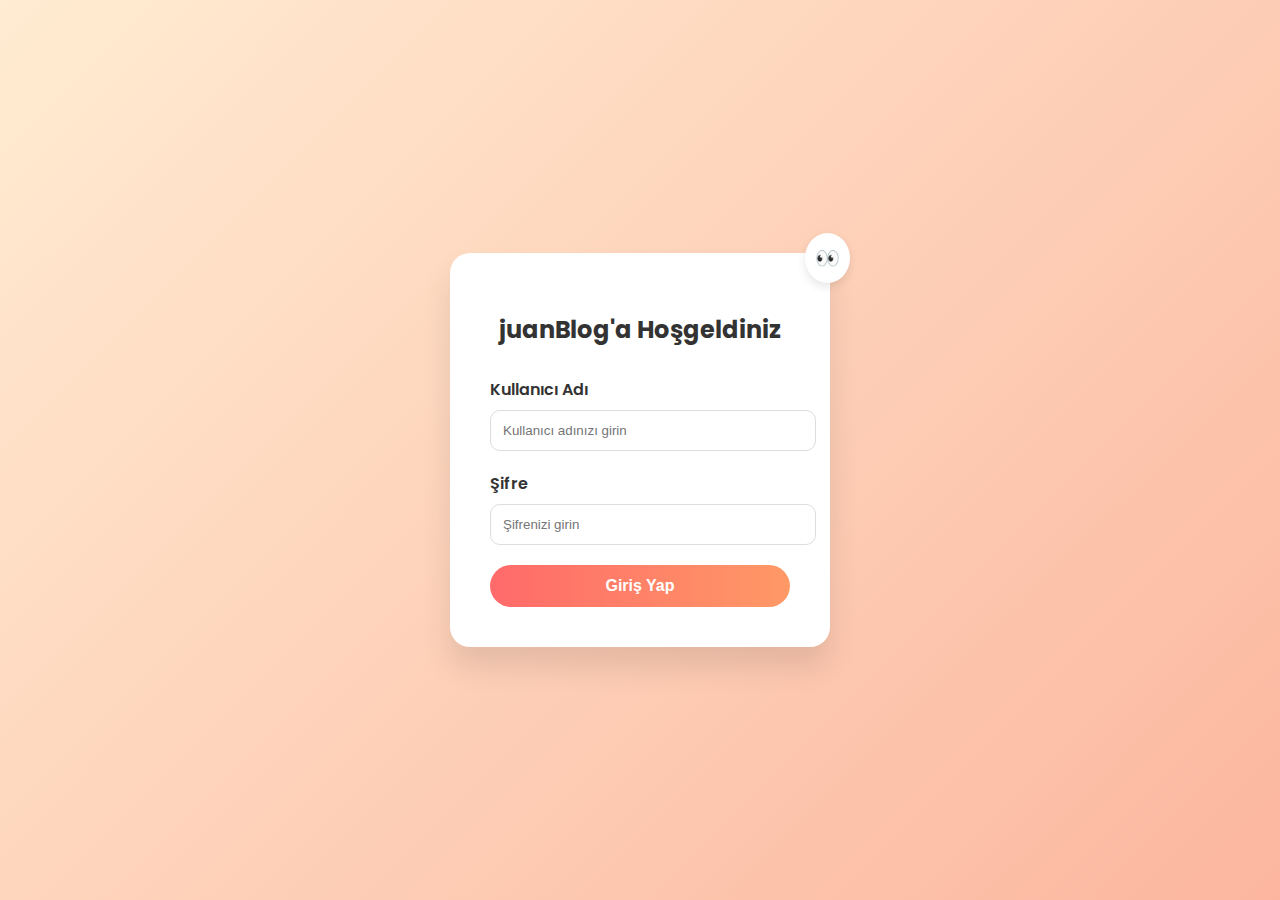
<file: index.html>
<!DOCTYPE html>
<html lang="en">
<head>
    <meta charset="UTF-8">
    <meta name="viewport" content="width=device-width, initial-scale=1.0">
    <title>Blog Giriş</title>
    <link rel="stylesheet" href="login.css">
    <link href="https://fonts.googleapis.com/css2?family=Poppins:wght@400;600;700&display=swap" rel="stylesheet">
</head>
<body>
    <div class="login-container">
        <div class="login-box">
            <h2>juanBlog'a Hoşgeldiniz</h2>
            <form>
                <div class="input-group">
                    <label for="usernam">Kullanıcı Adı</label>
                    <input type="text" id="usernam" name="usernam" placeholder="Kullanıcı adınızı girin" required>
                </div>
                <div class="input-group">
                    <label for="password">Şifre</label>
                    <input type="password" id="password" name="password" placeholder="Şifrenizi girin" required>
                </div>
                <button type="submit" class="login-button">Giriş Yap</button>
            </form>
        </div>
    </div>
    <script src="login.js"></script>
</body>

</html>
</file>
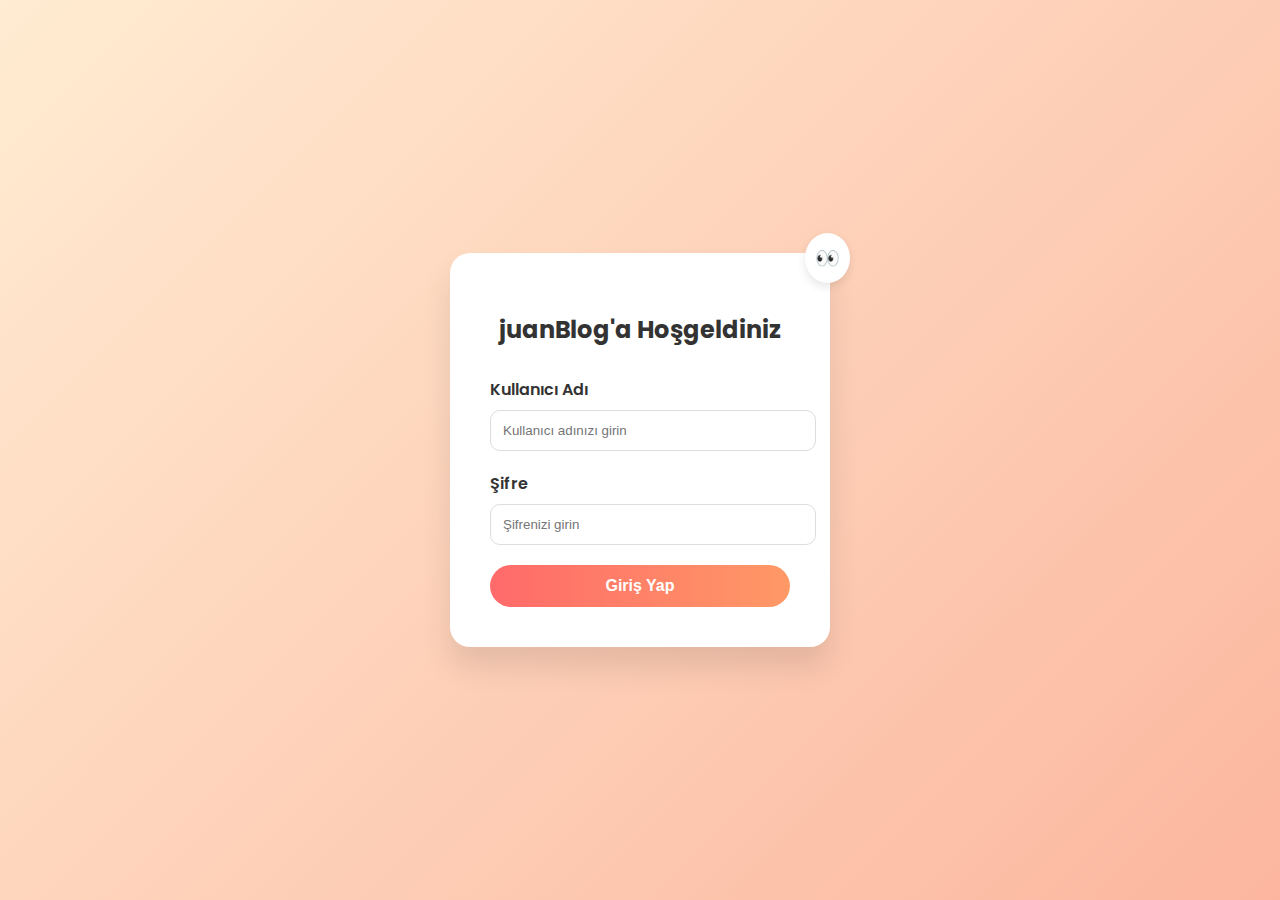
<file: html/index.html>
<!DOCTYPE html>
<html lang="en">
<head>
    <meta charset="UTF-8">
    <meta name="viewport" content="width=device-width, initial-scale=1.0">
    <title>Blog Giriş</title>
    <link rel="stylesheet" href="../css/login.css">
    <link href="https://fonts.googleapis.com/css2?family=Poppins:wght@400;600;700&display=swap" rel="stylesheet">
</head>
<body>
    <div class="login-container">
        <div class="login-box">
            <h2>juanBlog'a Hoşgeldiniz</h2>
            <form>
                <div class="input-group">
                    <label for="username">Kullanıcı Adı</label>
                    <input type="text" id="username" name="username" placeholder="Kullanıcı adınızı girin" required>
                </div>
                <div class="input-group">
                    <label for="password">Şifre</label>
                    <input type="password" id="password" name="password" placeholder="Şifrenizi girin" required>
                </div>
                <button type="submit" class="login-button">Giriş Yap</button>
            </form>
        </div>
    </div>
    <script src="../js/login.js"></script>
</body>

</html>
</file>
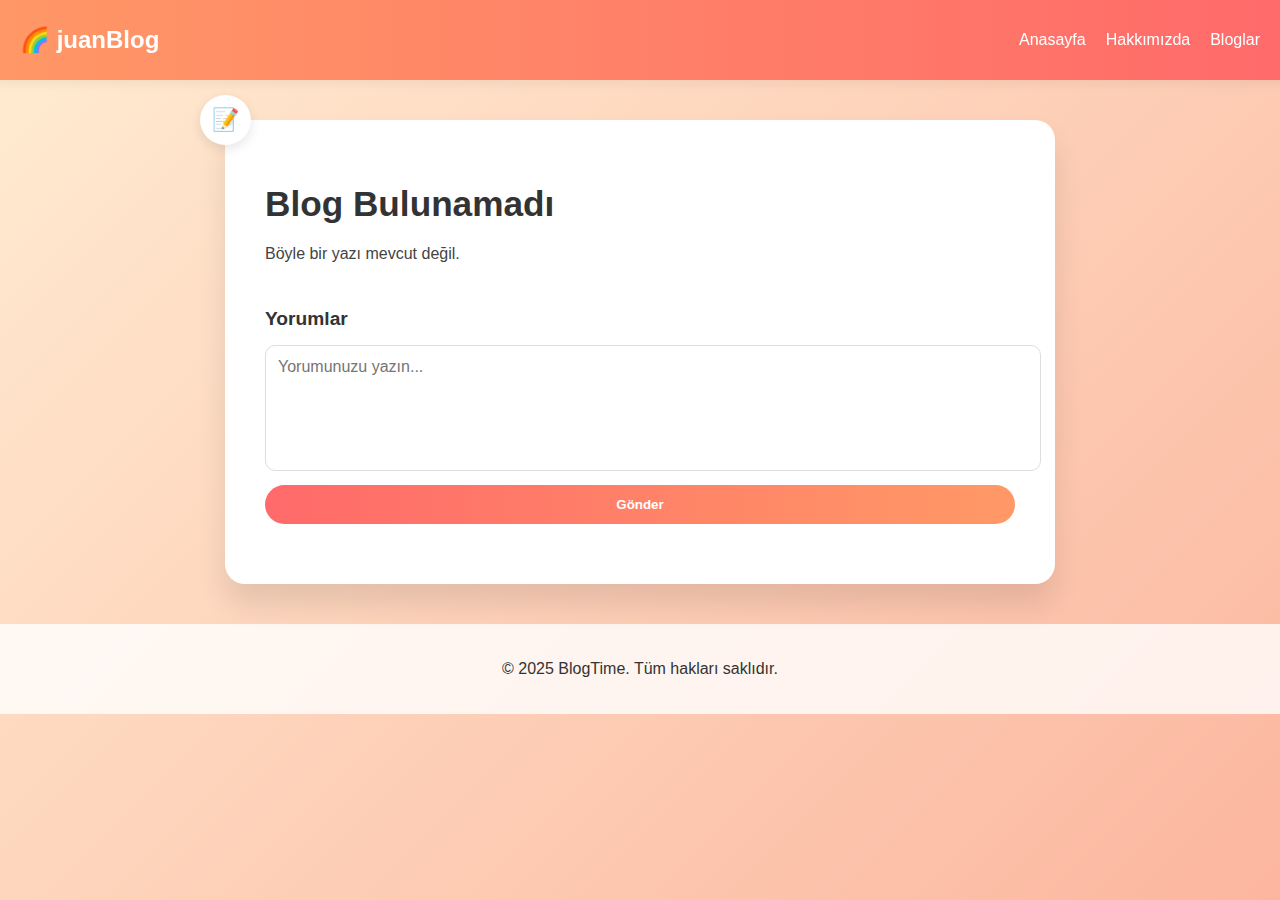
<file: detail.html>
<!DOCTYPE html>
<html lang="tr">
<head>
  <meta charset="UTF-8" />
  <meta name="viewport" content="width=device-width, initial-scale=1.0" />
  <title>Blog Detay</title>
  <link rel="stylesheet" href="detail.css" />
</head>
<body>

  <nav class="navbar">
    <div class="logo">🌈 juanBlog</div>
    <ul class="nav-links" id="nav-links">
      <li><a href="index.html">Anasayfa</a></li>
      <li><a href="#">Hakkımızda</a></li>
      <li><a href="home.html">Bloglar</a></li>
    <div class="menu-toggle" id="mobile-menu">&#9776;</div>
    </ul>
  </nav>

  <div class="container">
    <header id="blog-header"></header>
    <article id="blog-content"></article>

    <section class="comments">
      <h3>Yorumlar</h3>
      <form id="commentForm">
        <textarea placeholder="Yorumunuzu yazın..." required></textarea>
        <button type="submit">Gönder</button>
      </form>
      <ul id="commentList"></ul>
    </section>
  </div>

  <footer>
    <p>&copy; 2025 BlogTime. Tüm hakları saklıdır.</p>
  </footer>

  <script src="detail.js"></script>
  <script>
  
    document.getElementById("mobile-menu").addEventListener("click", () => {
      document.getElementById("nav-links").classList.toggle("active");
    });
  </script>
</body>
</html>
</file>
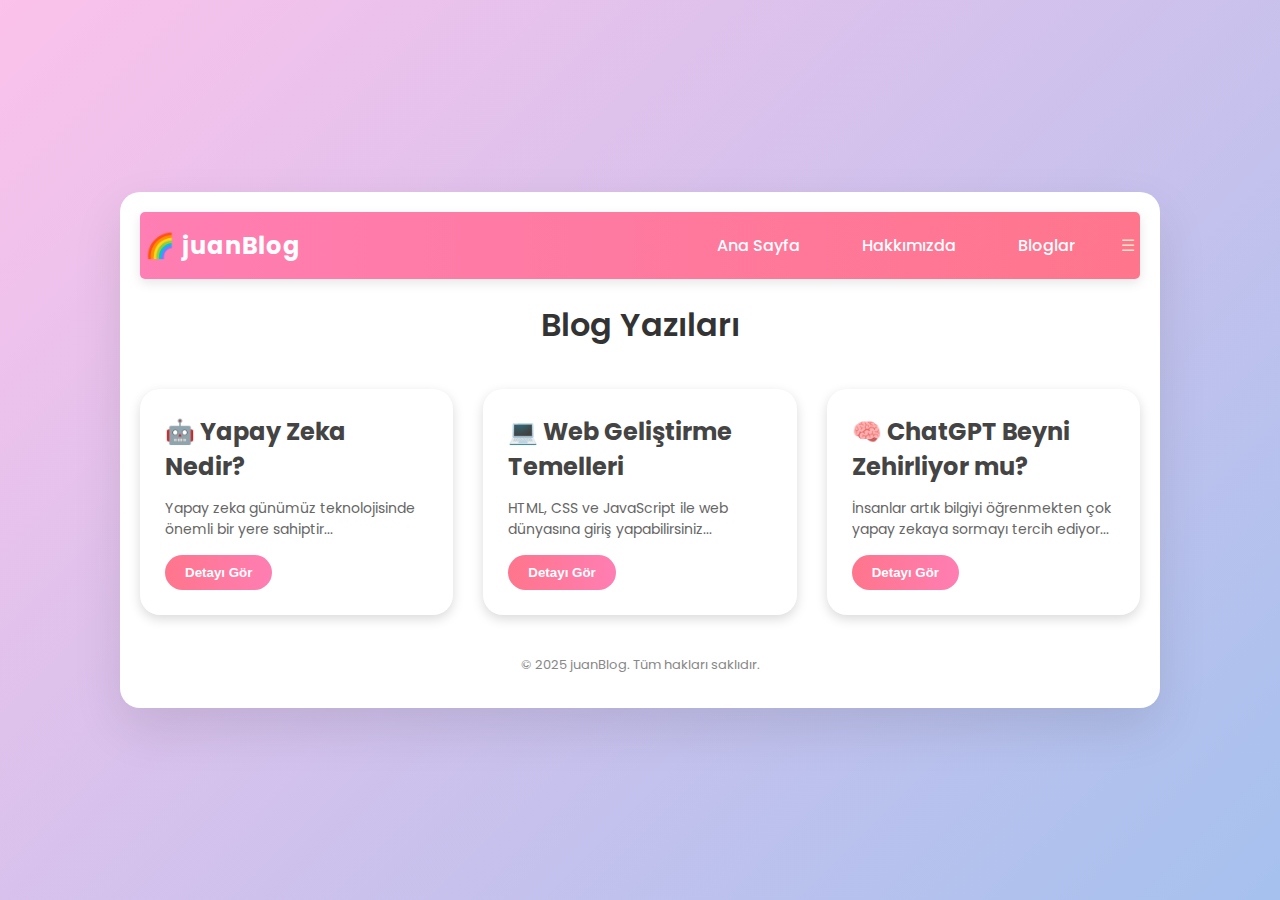
<file: home.html>
<!DOCTYPE html>
<html lang="tr">
<head>
  <meta charset="UTF-8">
  <title>Ana Sayfa</title>
  <meta name="viewport" content="width=device-width, initial-scale=1.0">
  <link rel="stylesheet" href="style.css">
  <link href="https://fonts.googleapis.com/css2?family=Poppins:wght@400;600&display=swap" rel="stylesheet">
</head>
<body>
<div class="container">
    
    <nav class="navbar">
      <div class="logo">🌈 juanBlog</div>
      <ul class="nav-links" id="nav-links">
        <li><a href="index.html">Ana Sayfa</a></li>
        <li><a href="#">Hakkımızda</a></li>
        <li><a href="home.html">Bloglar</a></li>
        <div class="hamburger" onclick="toggleMenu()" style="color: bisque;">☰</div>
      </ul>
    </nav>

    <h1 class="main-title">Blog Yazıları</h1>

    <div class="blog-list">
      <div class="blog-item">
        <h2>🤖 Yapay Zeka Nedir?</h2>
        <p>Yapay zeka günümüz teknolojisinde önemli bir yere sahiptir...</p>
        <button onclick="goToDetail(1)">Detayı Gör</button>
      </div>

      <div class="blog-item">
        <h2>💻 Web Geliştirme Temelleri</h2>
        <p>HTML, CSS ve JavaScript ile web dünyasına giriş yapabilirsiniz...</p>
        <button onclick="goToDetail(2)">Detayı Gör</button>
      </div>

      <div class="blog-item">
        <h2>🧠 ChatGPT Beyni Zehirliyor mu?</h2>
        <p>İnsanlar artık bilgiyi öğrenmekten çok yapay zekaya sormayı tercih ediyor...</p>
        <button onclick="goToDetail(3)">Detayı Gör</button>
      </div>
    </div>


    <footer>
      <p>&copy; 2025 juanBlog. Tüm hakları saklıdır.</p>
    </footer>
  </div>
  

  <script src="home.js"></script>
</body>
</html>
</file>
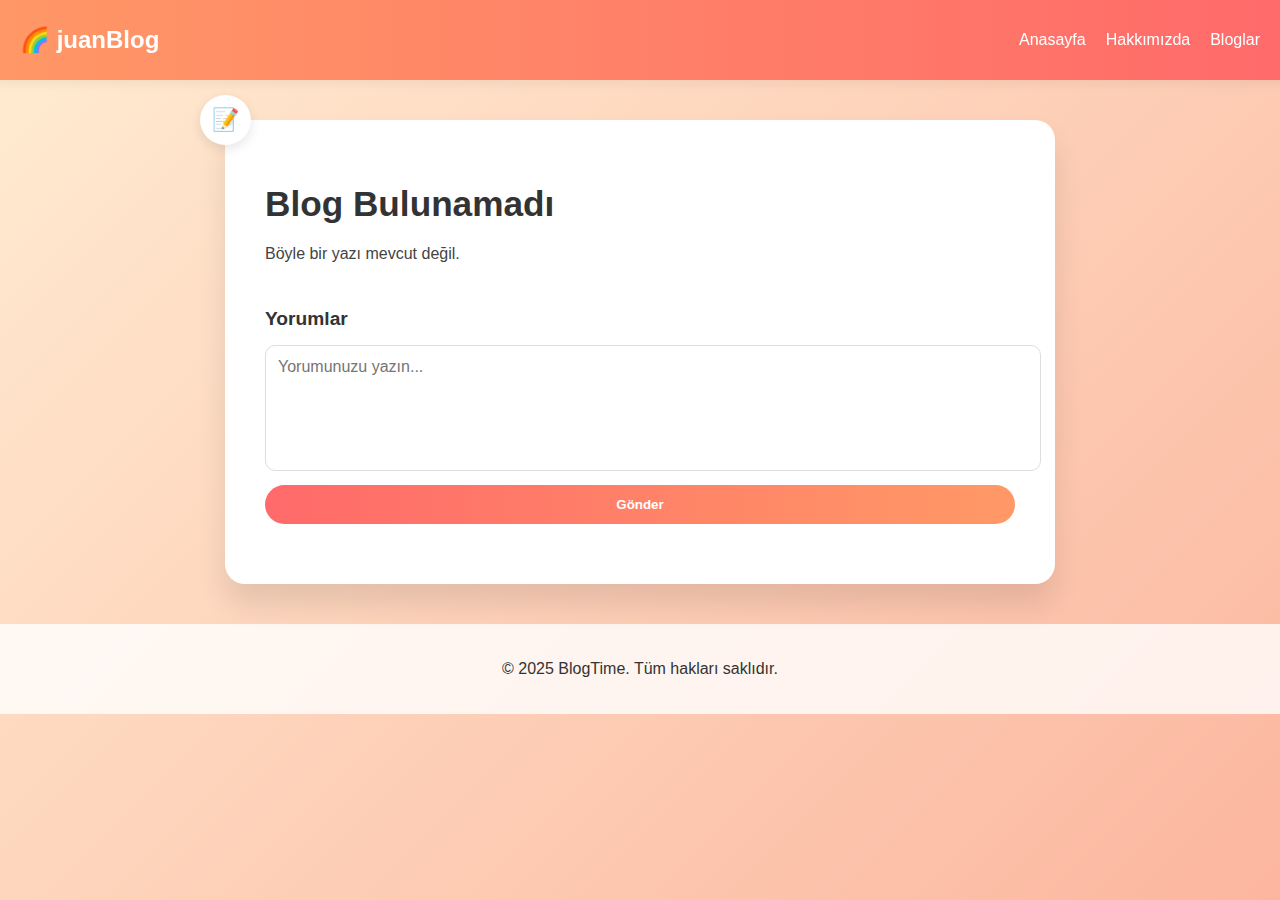
<file: html/detail.html>
<!DOCTYPE html>
<html lang="tr">
<head>
  <meta charset="UTF-8" />
  <meta name="viewport" content="width=device-width, initial-scale=1.0" />
  <title>Blog Detay</title>
  <link rel="stylesheet" href="../css/detail.css" />
</head>
<body>

  <nav class="navbar">
    <div class="logo">🌈 juanBlog</div>
    <ul class="nav-links" id="nav-links">
      <li><a href="../index.html">Anasayfa</a></li>
      <li><a href="../about.html">Hakkımızda</a></li>
      <li><a href="../contact.html">Bloglar</a></li>
    <div class="menu-toggle" id="mobile-menu">&#9776;</div>
    </ul>
  </nav>

  <div class="container">
    <header id="blog-header"></header>
    <article id="blog-content"></article>

    <section class="comments">
      <h3>Yorumlar</h3>
      <form id="commentForm">
        <textarea placeholder="Yorumunuzu yazın..." required></textarea>
        <button type="submit">Gönder</button>
      </form>
      <ul id="commentList"></ul>
    </section>
  </div>

  <footer>
    <p>&copy; 2025 BlogTime. Tüm hakları saklıdır.</p>
  </footer>

  <script src="../js/detail.js"></script>
  <script>
  
    document.getElementById("mobile-menu").addEventListener("click", () => {
      document.getElementById("nav-links").classList.toggle("active");
    });
  </script>
</body>
</html>
</file>
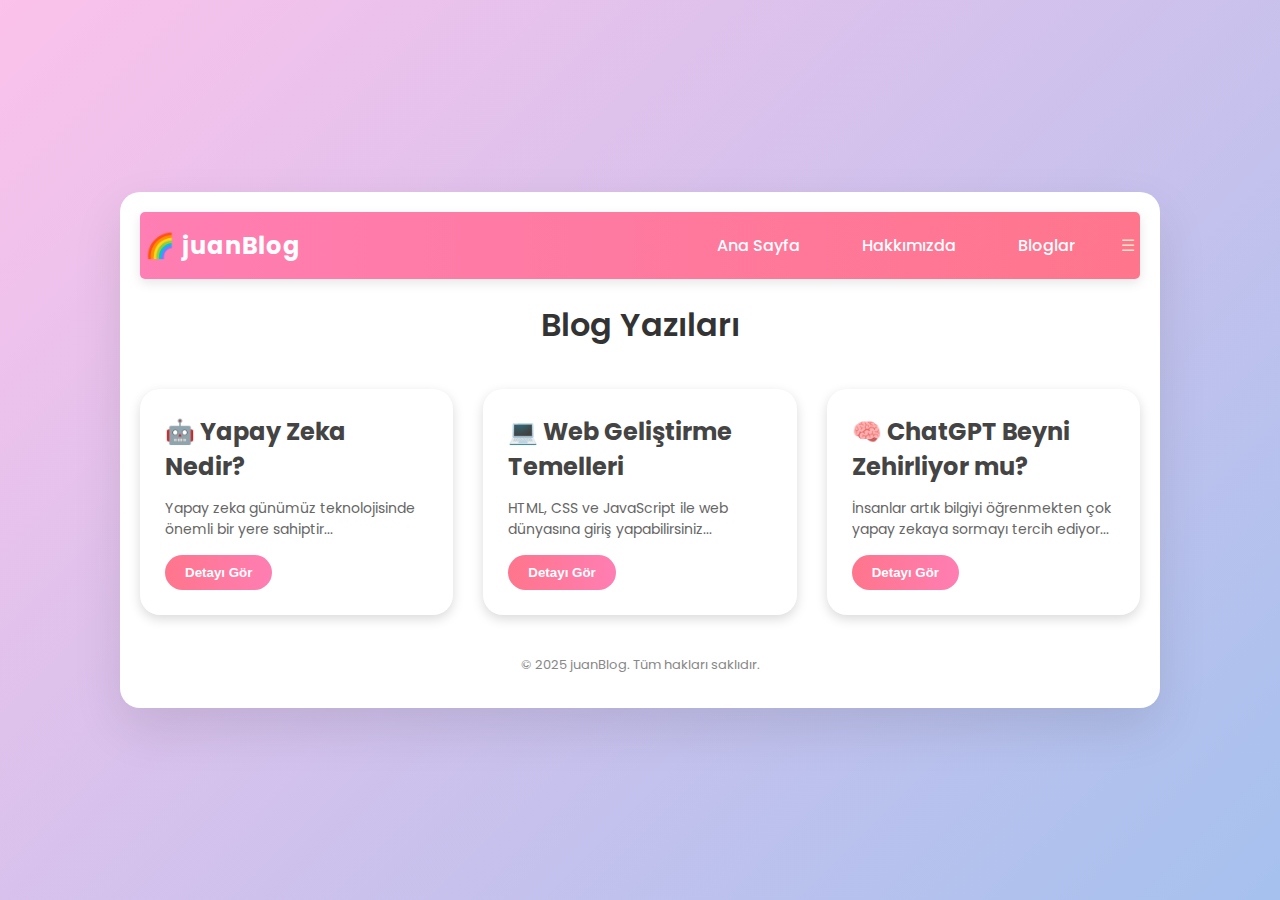
<file: html/home.html>
<!DOCTYPE html>
<html lang="tr">
<head>
  <meta charset="UTF-8">
  <title>Ana Sayfa</title>
  <meta name="viewport" content="width=device-width, initial-scale=1.0">
  <link rel="stylesheet" href="../css/style.css">
  <link href="https://fonts.googleapis.com/css2?family=Poppins:wght@400;600&display=swap" rel="stylesheet">
</head>
<body>
<div class="container">
    
    <nav class="navbar">
      <div class="logo">🌈 juanBlog</div>
      <ul class="nav-links" id="nav-links">
        <li><a href="#">Ana Sayfa</a></li>
        <li><a href="#">Hakkımızda</a></li>
        <li><a href="#">Bloglar</a></li>
        <div class="hamburger" onclick="toggleMenu()" style="color: bisque;">☰</div>
      </ul>
    </nav>

    <h1 class="main-title">Blog Yazıları</h1>

    <div class="blog-list">
      <div class="blog-item">
        <h2>🤖 Yapay Zeka Nedir?</h2>
        <p>Yapay zeka günümüz teknolojisinde önemli bir yere sahiptir...</p>
        <button onclick="goToDetail(1)">Detayı Gör</button>
      </div>

      <div class="blog-item">
        <h2>💻 Web Geliştirme Temelleri</h2>
        <p>HTML, CSS ve JavaScript ile web dünyasına giriş yapabilirsiniz...</p>
        <button onclick="goToDetail(2)">Detayı Gör</button>
      </div>

      <div class="blog-item">
        <h2>🧠 ChatGPT Beyni Zehirliyor mu?</h2>
        <p>İnsanlar artık bilgiyi öğrenmekten çok yapay zekaya sormayı tercih ediyor...</p>
        <button onclick="goToDetail(3)">Detayı Gör</button>
      </div>
    </div>


    <footer>
      <p>&copy; 2025 juanBlog. Tüm hakları saklıdır.</p>
    </footer>
  </div>
  

  <script src="../js/home.js"></script>
</body>
</html>
</file>
<file: login.css>
body {
    margin: 0;
    padding: 0;
    font-family: 'Poppins', sans-serif;
    background: linear-gradient(135deg, #ffecd2 0%, #fcb69f 100%);
    height: 100vh;
    display: flex;
    align-items: center;
    justify-content: center;
}

.login-container {
    display: flex;
    justify-content: center;
    align-items: center;
}

.login-box {
    background-color: #fff;
    padding: 40px;
    border-radius: 20px;
    box-shadow: 0 20px 30px rgba(0, 0, 0, 0.1);
    width: 300px;
    position: relative;
    text-align: center;
}

.login-box h2 {
    margin-bottom: 30px;
    font-weight: 700;
    color: #333;
}

.input-group {
    margin-bottom: 20px;
    text-align: left;
}
.input-group label {
    display: block;
    margin-bottom: 8px;
    font-weight: 600;
    color: #333;
}
.input-group input {
    width: 100%;
    padding: 12px;
    border-radius: 10px;
    border: 1px solid #ddd;
    outline: none;
    transition: all 0.3s ease;
}

.input-group input:focus {
    border-color: #ff6a6a;
    box-shadow: 0 0 0 3px rgba(255, 106, 106, 0.2);
}
.login-button {
    width: 100%;
    padding: 12px;
    background: linear-gradient(to right, #ff6a6a, #ff9966);
    color: white;
    border: none;
    border-radius: 50px;
    font-size: 16px;
    font-weight: 600;
    cursor: pointer;
    transition: background 0.3s ease;
}

.login-button:hover {
    background: linear-gradient(to right, #ff4b4b, #ff7f50);
}

.login-box::before {
    content: '👀';
    position: absolute;
    top: -20px;
    right: -20px;
    background-color: #fff;
    border-radius: 50%;
    padding: 10px;
    box-shadow: 0 4px 10px rgba(0,0,0,0.1);
    font-size: 20px;
}
</file>
<file: css/login.css>
body {
    margin: 0;
    padding: 0;
    font-family: 'Poppins', sans-serif;
    background: linear-gradient(135deg, #ffecd2 0%, #fcb69f 100%);
    height: 100vh;
    display: flex;
    align-items: center;
    justify-content: center;
}

.login-container {
    display: flex;
    justify-content: center;
    align-items: center;
}

.login-box {
    background-color: #fff;
    padding: 40px;
    border-radius: 20px;
    box-shadow: 0 20px 30px rgba(0, 0, 0, 0.1);
    width: 300px;
    position: relative;
    text-align: center;
}

.login-box h2 {
    margin-bottom: 30px;
    font-weight: 700;
    color: #333;
}

.input-group {
    margin-bottom: 20px;
    text-align: left;
}
.input-group label {
    display: block;
    margin-bottom: 8px;
    font-weight: 600;
    color: #333;
}
.input-group input {
    width: 100%;
    padding: 12px;
    border-radius: 10px;
    border: 1px solid #ddd;
    outline: none;
    transition: all 0.3s ease;
}

.input-group input:focus {
    border-color: #ff6a6a;
    box-shadow: 0 0 0 3px rgba(255, 106, 106, 0.2);
}
.login-button {
    width: 100%;
    padding: 12px;
    background: linear-gradient(to right, #ff6a6a, #ff9966);
    color: white;
    border: none;
    border-radius: 50px;
    font-size: 16px;
    font-weight: 600;
    cursor: pointer;
    transition: background 0.3s ease;
}

.login-button:hover {
    background: linear-gradient(to right, #ff4b4b, #ff7f50);
}

.login-box::before {
    content: '👀';
    position: absolute;
    top: -20px;
    right: -20px;
    background-color: #fff;
    border-radius: 50%;
    padding: 10px;
    box-shadow: 0 4px 10px rgba(0,0,0,0.1);
    font-size: 20px;
}
</file>
<file: detail.css>
/* GENEL */
body {
  margin: 0;
  padding: 0;
  font-family: 'Poppins', sans-serif;
  background: linear-gradient(135deg, #ffecd2 0%, #fcb69f 100%);
  min-height: 100vh;
  display: flex;
  flex-direction: column;
  align-items: center;
}

/* NAVBAR */
.navbar {
  background: linear-gradient(to left, #ff6a6a, #ff9966);
  color: white;
  padding: 15px 30px;
  display: flex;
  justify-content: space-between;
  align-items: center;
  width: 100%;
  box-shadow: 0 4px 10px rgba(0, 0, 0, 0.05);
  position: sticky;
  top: 0;
  z-index: 999;
  margin-right: 40px;
}
.logo {
  font-size: 1.5em;
  font-weight: bold;
  margin-left: 40px;
}

.nav-links {
  list-style: none;
  display: flex;
  gap: 20px;
}

.nav-links li a {
  color: white;
  text-decoration: none;
  font-weight: 500;
  transition: color 0.3s ease;
}

.nav-links li a:hover {
  color: #ff6a6a;
}

.menu-toggle {
  display: none;
  font-size: 1.8em;
  cursor: pointer;
}

.container {
  background-color: #fff;
  margin-top: 40px;
  padding: 40px;
  border-radius: 20px;
  max-width: 750px;
  width: 90%;
  box-shadow: 0 20px 30px rgba(0, 0, 0, 0.1);
  position: relative;
}

.container::before {
  content: "📝";
  position: absolute;
  top: -25px;
  left: -25px;
  background-color: #fff;
  padding: 12px;
  border-radius: 50%;
  box-shadow: 0 4px 12px rgba(0, 0, 0, 0.1);
  font-size: 22px;
}

header h1 {
  font-size: 2.2em;
  margin-bottom: 10px;
  color: #333;
}

.author {
  font-size: 0.95em;
  color: #888;
  margin-bottom: 20px;
}

article {
  line-height: 1.8;
  color: #444;
}

article h2 {
  font-size: 1.4em;
  margin-top: 30px;
  color: #ff6a6a;
}

.comments {
  margin-top: 40px;
}

.comments h3 {
  font-size: 1.2em;
  margin-bottom: 15px;
  color: #333;
}

.comments textarea {
  width: 100%;
  height: 100px;
  padding: 12px;
  font-family: inherit;
  font-size: 1em;
  border-radius: 10px;
  border: 1px solid #ddd;
  resize: none;
  transition: 0.3s;
}

.comments textarea:focus {
  border-color: #ff6a6a;
  box-shadow: 0 0 0 3px rgba(255, 106, 106, 0.2);
}

.comments button {
  width: 100%;
  padding: 12px;
  margin-top: 10px;
  background: linear-gradient(to right, #ff6a6a, #ff9966);
  color: white;
  font-weight: 600;
  border: none;
  border-radius: 50px;
  cursor: pointer;
  transition: 0.3s;
}

.comments button:hover {
  background: linear-gradient(to right, #ff4b4b, #ff7f50);
}

.comments ul {
  list-style-type: none;
  margin-top: 20px;
  padding: 0;
}

.comments li {
  background-color: #ffeae0;
  padding: 12px;
  border-radius: 10px;
  margin-bottom: 10px;
  font-size: 0.95em;
}

footer {
  margin-top: 40px;
  padding: 20px;
  text-align: center;
  background-color: rgba(255, 255, 255, 0.8);
  width: 100%;
  color: #333;
  font-weight: 500;
}
</file>
<file: style.css>
body {
  margin: 0;
  font-family: 'Poppins', sans-serif;
  background: linear-gradient(135deg, #fbc2eb, #a6c1ee);
  min-height: 100vh;
  display: flex;
  align-items: center;
  justify-content: center;
}

.container {
  width: 100%;
  max-width: 1000px;
  padding: 20px;
  background: white;
  border-radius: 20px;
  box-shadow: 0 20px 50px rgba(0, 0, 0, 0.1);
}

.navbar {
  display: flex;
  justify-content: space-between;
  align-items: center;
  background: linear-gradient(to left, #ff758c, #ff7eb3);
  padding: 5px 5px;
  box-shadow: 0 4px 12px rgba(0, 0, 0, 0.1);
  position: sticky;
  top: 0;
  z-index: 1000;
  border-radius: 5px;
}

.logo {
  font-size: 24px;
  font-weight: 700;
  color: white;
  letter-spacing: 1px;
}

.nav-links {
  list-style: none;
  display: flex;
  gap: 30px;
}

.nav-links a {
  text-decoration: none;
  font-weight: 500;
  color: white;
  padding: 8px 16px;
  border-radius: 8px;
  transition: background 0.3s ease, color 0.3s ease;
}

.nav-links a:hover {
  background: rgba(255, 255, 255, 0.2);
  color: #fff;
}

.nav-links a.active {
  background: white;
  color: #ff7e5f;
}

.main-title {
  text-align: center;
  margin-bottom: 30px;
  color: #333;
  font-weight: 600;
}

.blog-list {
  display: grid;
  grid-template-columns: repeat(auto-fit, minmax(300px, 1fr));
  gap: 30px;
  margin-top: 40px;
}


.blog-item {
  background: #fff;
  padding: 25px;
  border-radius: 20px;
  box-shadow: 0 4px 12px rgba(0, 0, 0, 0.15);
  transition: transform 0.3s ease;
}

.blog-item h2 {
  margin: 0 0 10px;
  color: #444;
}

.blog-item p {
  color: #666;
  font-size: 14px;
  margin-bottom: 15px;
}

.blog-item button {
  padding: 10px 20px;
  border: none;
  background: linear-gradient(to right, #ff758c, #ff7eb3);
  color: white;
  font-weight: 600;
  border-radius: 25px;
  cursor: pointer;
  transition: background 0.3s;
}

.blog-item button:hover {
  background: linear-gradient(to right, #ff6a95, #ff94c2);
}

footer {
  margin-top: 40px;
  text-align: center;
  font-size: 13px;
  color: #888;
}
</file>
<file: css/detail.css>
/* GENEL */
body {
  margin: 0;
  padding: 0;
  font-family: 'Poppins', sans-serif;
  background: linear-gradient(135deg, #ffecd2 0%, #fcb69f 100%);
  min-height: 100vh;
  display: flex;
  flex-direction: column;
  align-items: center;
}

/* NAVBAR */
.navbar {
  background: linear-gradient(to left, #ff6a6a, #ff9966);
  color: white;
  padding: 15px 30px;
  display: flex;
  justify-content: space-between;
  align-items: center;
  width: 100%;
  box-shadow: 0 4px 10px rgba(0, 0, 0, 0.05);
  position: sticky;
  top: 0;
  z-index: 999;
  margin-right: 40px;
}
.logo {
  font-size: 1.5em;
  font-weight: bold;
  margin-left: 40px;
}

.nav-links {
  list-style: none;
  display: flex;
  gap: 20px;
}

.nav-links li a {
  color: white;
  text-decoration: none;
  font-weight: 500;
  transition: color 0.3s ease;
}

.nav-links li a:hover {
  color: #ff6a6a;
}

.menu-toggle {
  display: none;
  font-size: 1.8em;
  cursor: pointer;
}

.container {
  background-color: #fff;
  margin-top: 40px;
  padding: 40px;
  border-radius: 20px;
  max-width: 750px;
  width: 90%;
  box-shadow: 0 20px 30px rgba(0, 0, 0, 0.1);
  position: relative;
}

.container::before {
  content: "📝";
  position: absolute;
  top: -25px;
  left: -25px;
  background-color: #fff;
  padding: 12px;
  border-radius: 50%;
  box-shadow: 0 4px 12px rgba(0, 0, 0, 0.1);
  font-size: 22px;
}

header h1 {
  font-size: 2.2em;
  margin-bottom: 10px;
  color: #333;
}

.author {
  font-size: 0.95em;
  color: #888;
  margin-bottom: 20px;
}

article {
  line-height: 1.8;
  color: #444;
}

article h2 {
  font-size: 1.4em;
  margin-top: 30px;
  color: #ff6a6a;
}

.comments {
  margin-top: 40px;
}

.comments h3 {
  font-size: 1.2em;
  margin-bottom: 15px;
  color: #333;
}

.comments textarea {
  width: 100%;
  height: 100px;
  padding: 12px;
  font-family: inherit;
  font-size: 1em;
  border-radius: 10px;
  border: 1px solid #ddd;
  resize: none;
  transition: 0.3s;
}

.comments textarea:focus {
  border-color: #ff6a6a;
  box-shadow: 0 0 0 3px rgba(255, 106, 106, 0.2);
}

.comments button {
  width: 100%;
  padding: 12px;
  margin-top: 10px;
  background: linear-gradient(to right, #ff6a6a, #ff9966);
  color: white;
  font-weight: 600;
  border: none;
  border-radius: 50px;
  cursor: pointer;
  transition: 0.3s;
}

.comments button:hover {
  background: linear-gradient(to right, #ff4b4b, #ff7f50);
}

.comments ul {
  list-style-type: none;
  margin-top: 20px;
  padding: 0;
}

.comments li {
  background-color: #ffeae0;
  padding: 12px;
  border-radius: 10px;
  margin-bottom: 10px;
  font-size: 0.95em;
}

footer {
  margin-top: 40px;
  padding: 20px;
  text-align: center;
  background-color: rgba(255, 255, 255, 0.8);
  width: 100%;
  color: #333;
  font-weight: 500;
}
</file>
<file: css/style.css>
body {
  margin: 0;
  font-family: 'Poppins', sans-serif;
  background: linear-gradient(135deg, #fbc2eb, #a6c1ee);
  min-height: 100vh;
  display: flex;
  align-items: center;
  justify-content: center;
}

.container {
  width: 100%;
  max-width: 1000px;
  padding: 20px;
  background: white;
  border-radius: 20px;
  box-shadow: 0 20px 50px rgba(0, 0, 0, 0.1);
}

.navbar {
  display: flex;
  justify-content: space-between;
  align-items: center;
  background: linear-gradient(to left, #ff758c, #ff7eb3);
  padding: 5px 5px;
  box-shadow: 0 4px 12px rgba(0, 0, 0, 0.1);
  position: sticky;
  top: 0;
  z-index: 1000;
  border-radius: 5px;
}

.logo {
  font-size: 24px;
  font-weight: 700;
  color: white;
  letter-spacing: 1px;
}

.nav-links {
  list-style: none;
  display: flex;
  gap: 30px;
}

.nav-links a {
  text-decoration: none;
  font-weight: 500;
  color: white;
  padding: 8px 16px;
  border-radius: 8px;
  transition: background 0.3s ease, color 0.3s ease;
}

.nav-links a:hover {
  background: rgba(255, 255, 255, 0.2);
  color: #fff;
}

.nav-links a.active {
  background: white;
  color: #ff7e5f;
}

.main-title {
  text-align: center;
  margin-bottom: 30px;
  color: #333;
  font-weight: 600;
}

.blog-list {
  display: grid;
  grid-template-columns: repeat(auto-fit, minmax(300px, 1fr));
  gap: 30px;
  margin-top: 40px;
}


.blog-item {
  background: #fff;
  padding: 25px;
  border-radius: 20px;
  box-shadow: 0 4px 12px rgba(0, 0, 0, 0.15);
  transition: transform 0.3s ease;
}

.blog-item h2 {
  margin: 0 0 10px;
  color: #444;
}

.blog-item p {
  color: #666;
  font-size: 14px;
  margin-bottom: 15px;
}

.blog-item button {
  padding: 10px 20px;
  border: none;
  background: linear-gradient(to right, #ff758c, #ff7eb3);
  color: white;
  font-weight: 600;
  border-radius: 25px;
  cursor: pointer;
  transition: background 0.3s;
}

.blog-item button:hover {
  background: linear-gradient(to right, #ff6a95, #ff94c2);
}

footer {
  margin-top: 40px;
  text-align: center;
  font-size: 13px;
  color: #888;
}
</file>
